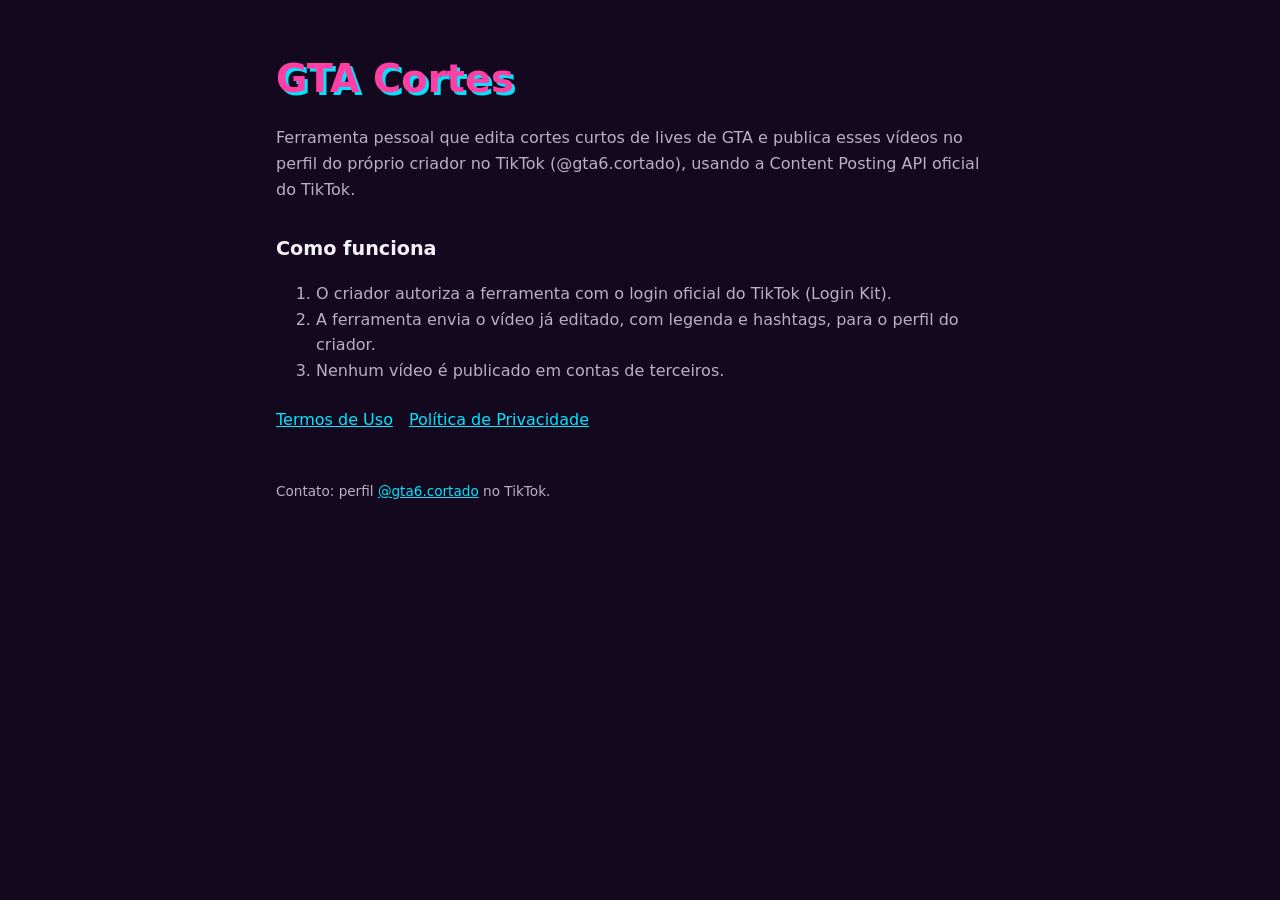
<file: index.html>
<!doctype html>
<html lang="pt-BR"><head><meta charset="utf-8"><meta name="viewport" content="width=device-width,initial-scale=1">
<title>GTA Cortes</title><link rel="icon" href="icone.png"><link rel="stylesheet" href="style.css"></head>
<body><main>
<h1>GTA Cortes</h1>
<p>Ferramenta pessoal que edita cortes curtos de lives de GTA e publica esses vídeos no perfil do próprio criador no TikTok (@gta6.cortado), usando a Content Posting API oficial do TikTok.</p>
<h2>Como funciona</h2>
<ol>
<li>O criador autoriza a ferramenta com o login oficial do TikTok (Login Kit).</li>
<li>A ferramenta envia o vídeo já editado, com legenda e hashtags, para o perfil do criador.</li>
<li>Nenhum vídeo é publicado em contas de terceiros.</li>
</ol>
<nav><a href="termos.html">Termos de Uso</a><a href="privacidade.html">Política de Privacidade</a></nav>
<footer>Contato: perfil <a href="https://www.tiktok.com/@gta6.cortado">@gta6.cortado</a> no TikTok.</footer>
</main></body></html>
</file>
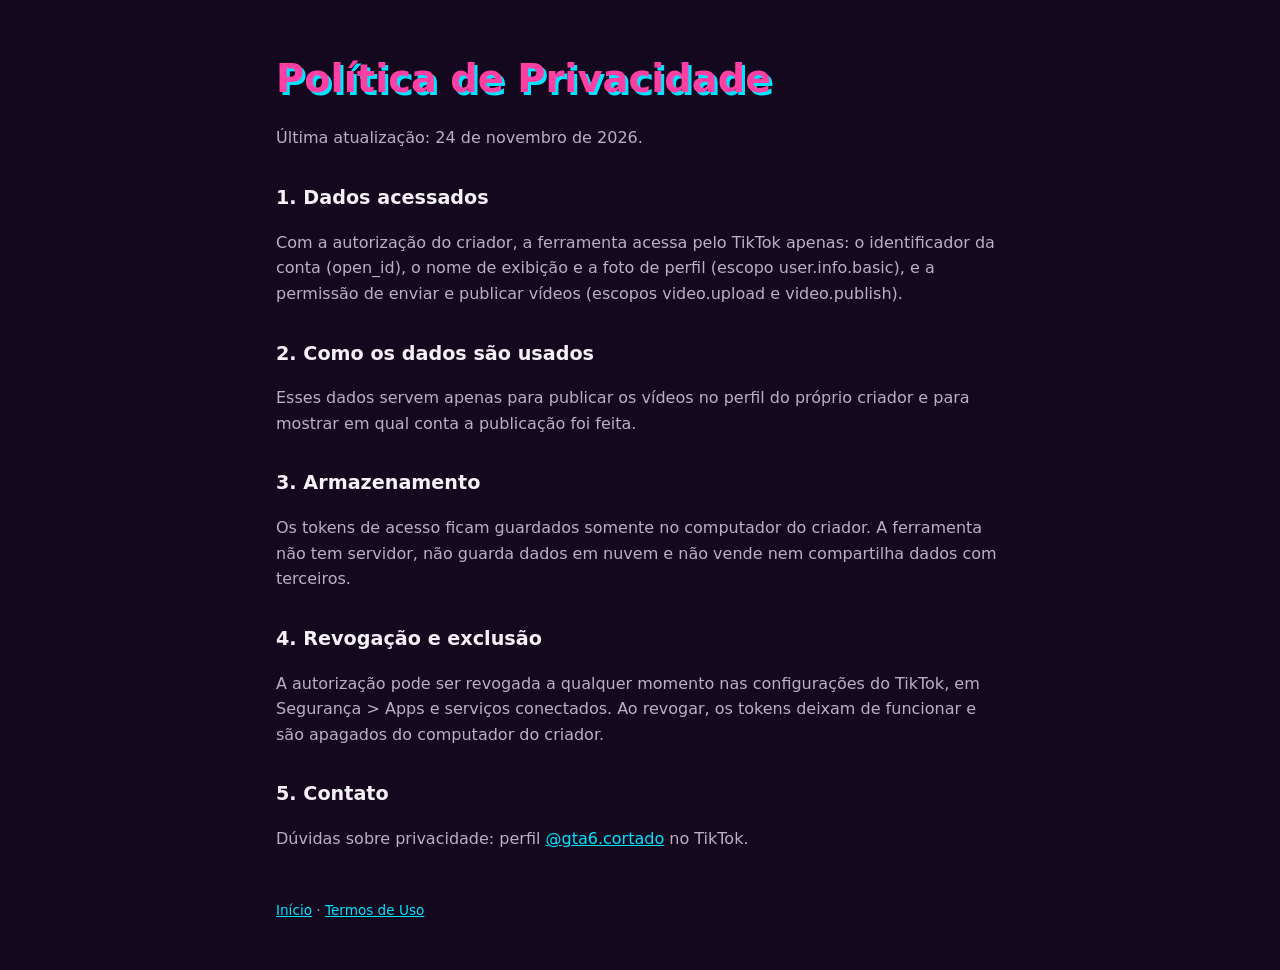
<file: privacidade.html>
<!doctype html>
<html lang="pt-BR"><head><meta charset="utf-8"><meta name="viewport" content="width=device-width,initial-scale=1">
<title>Política de Privacidade</title><link rel="stylesheet" href="style.css"></head>
<body><main>
<h1>Política de Privacidade</h1>
<p>Última atualização: 24 de novembro de 2026.</p>
<h2>1. Dados acessados</h2>
<p>Com a autorização do criador, a ferramenta acessa pelo TikTok apenas: o identificador da conta (open_id), o nome de exibição e a foto de perfil (escopo user.info.basic), e a permissão de enviar e publicar vídeos (escopos video.upload e video.publish).</p>
<h2>2. Como os dados são usados</h2>
<p>Esses dados servem apenas para publicar os vídeos no perfil do próprio criador e para mostrar em qual conta a publicação foi feita.</p>
<h2>3. Armazenamento</h2>
<p>Os tokens de acesso ficam guardados somente no computador do criador. A ferramenta não tem servidor, não guarda dados em nuvem e não vende nem compartilha dados com terceiros.</p>
<h2>4. Revogação e exclusão</h2>
<p>A autorização pode ser revogada a qualquer momento nas configurações do TikTok, em Segurança &gt; Apps e serviços conectados. Ao revogar, os tokens deixam de funcionar e são apagados do computador do criador.</p>
<h2>5. Contato</h2>
<p>Dúvidas sobre privacidade: perfil <a href="https://www.tiktok.com/@gta6.cortado">@gta6.cortado</a> no TikTok.</p>
<footer><a href="index.html">Início</a> · <a href="termos.html">Termos de Uso</a></footer>
</main></body></html>
</file>
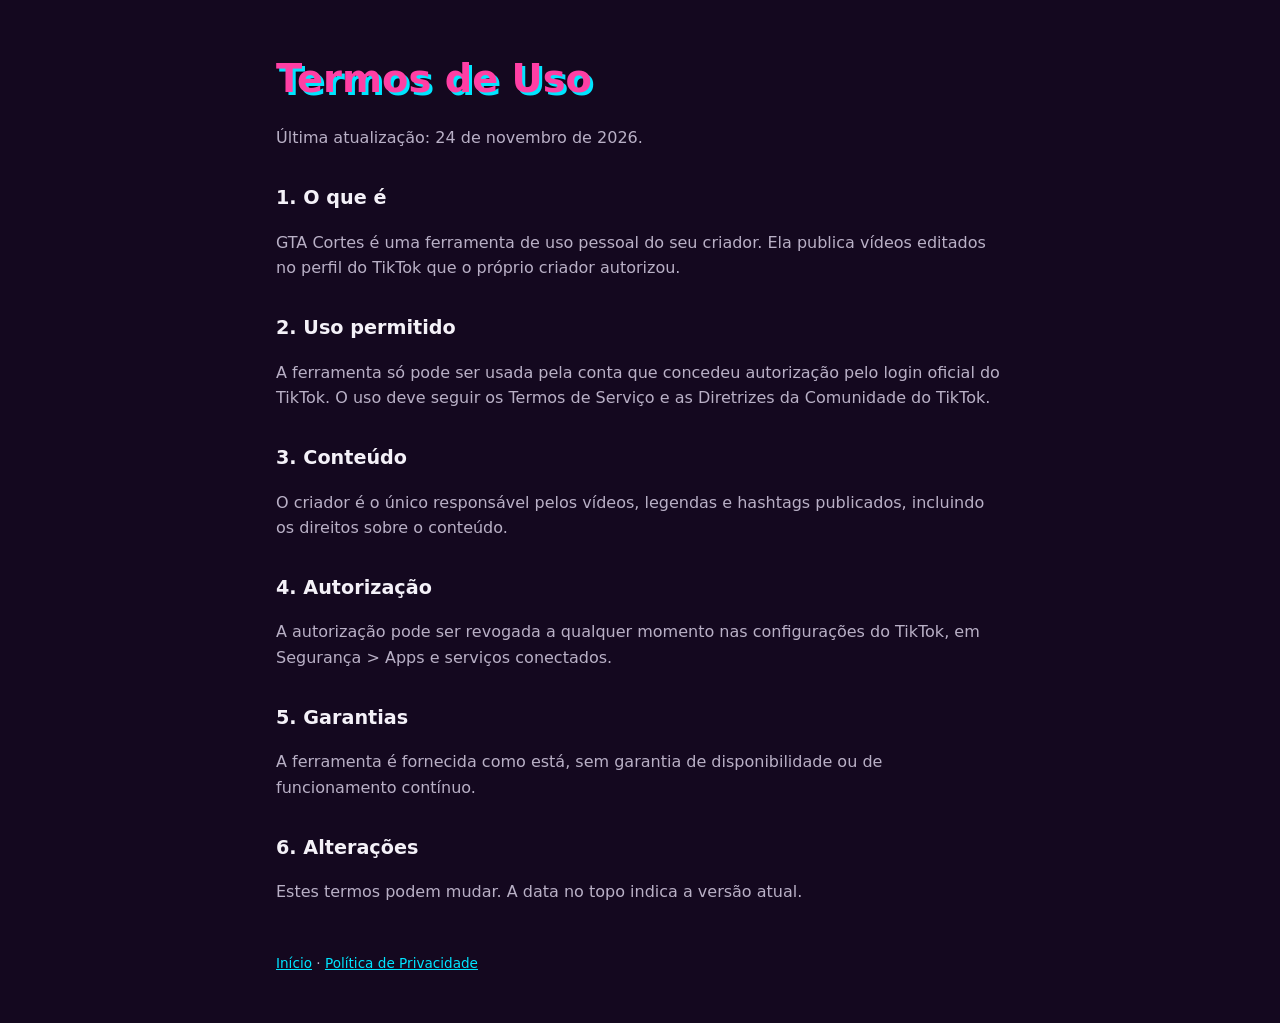
<file: termos.html>
<!doctype html>
<html lang="pt-BR"><head><meta charset="utf-8"><meta name="viewport" content="width=device-width,initial-scale=1">
<title>Termos de Uso</title><link rel="stylesheet" href="style.css"></head>
<body><main>
<h1>Termos de Uso</h1>
<p>Última atualização: 24 de novembro de 2026.</p>
<h2>1. O que é</h2>
<p>GTA Cortes é uma ferramenta de uso pessoal do seu criador. Ela publica vídeos editados no perfil do TikTok que o próprio criador autorizou.</p>
<h2>2. Uso permitido</h2>
<p>A ferramenta só pode ser usada pela conta que concedeu autorização pelo login oficial do TikTok. O uso deve seguir os Termos de Serviço e as Diretrizes da Comunidade do TikTok.</p>
<h2>3. Conteúdo</h2>
<p>O criador é o único responsável pelos vídeos, legendas e hashtags publicados, incluindo os direitos sobre o conteúdo.</p>
<h2>4. Autorização</h2>
<p>A autorização pode ser revogada a qualquer momento nas configurações do TikTok, em Segurança &gt; Apps e serviços conectados.</p>
<h2>5. Garantias</h2>
<p>A ferramenta é fornecida como está, sem garantia de disponibilidade ou de funcionamento contínuo.</p>
<h2>6. Alterações</h2>
<p>Estes termos podem mudar. A data no topo indica a versão atual.</p>
<footer><a href="index.html">Início</a> · <a href="privacidade.html">Política de Privacidade</a></footer>
</main></body></html>
</file>
<file: style.css>
:root{--bg:#14081f;--fg:#f4f1f8;--muted:#b9b0c6;--accent:#ff3fa4;--accent2:#00e5ff}
*{box-sizing:border-box}body{margin:0;background:var(--bg);color:var(--fg);font:16px/1.6 system-ui,-apple-system,Segoe UI,Roboto,sans-serif}
main{max-width:760px;margin:0 auto;padding:48px 16px}
h1{font-size:2.4rem;margin:0 0 8px;color:var(--accent);text-shadow:3px 3px 0 var(--accent2)}
h2{margin-top:32px;font-size:1.2rem}
a{color:var(--accent2)}p,li{color:var(--muted)}
nav{display:flex;gap:16px;flex-wrap:wrap;margin:24px 0}
footer{margin-top:48px;font-size:.85rem;color:var(--muted)}
</file>
